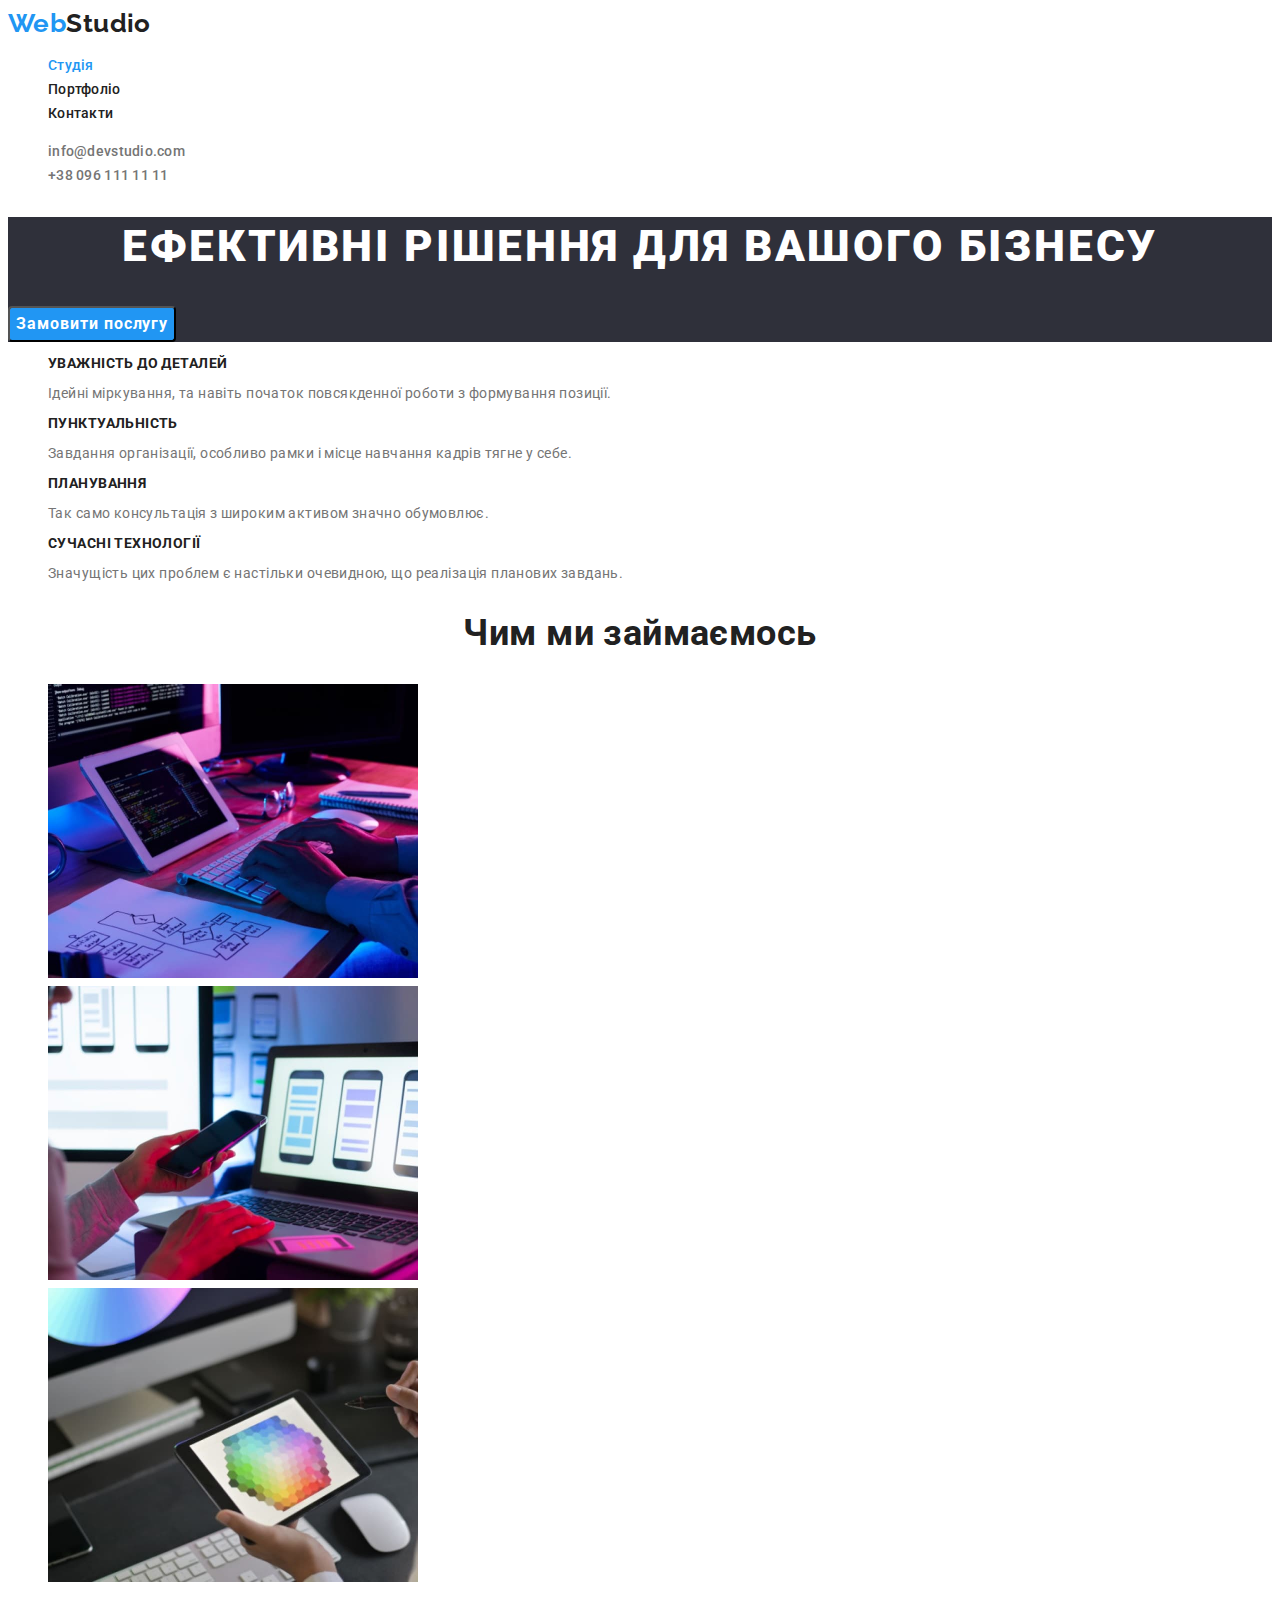
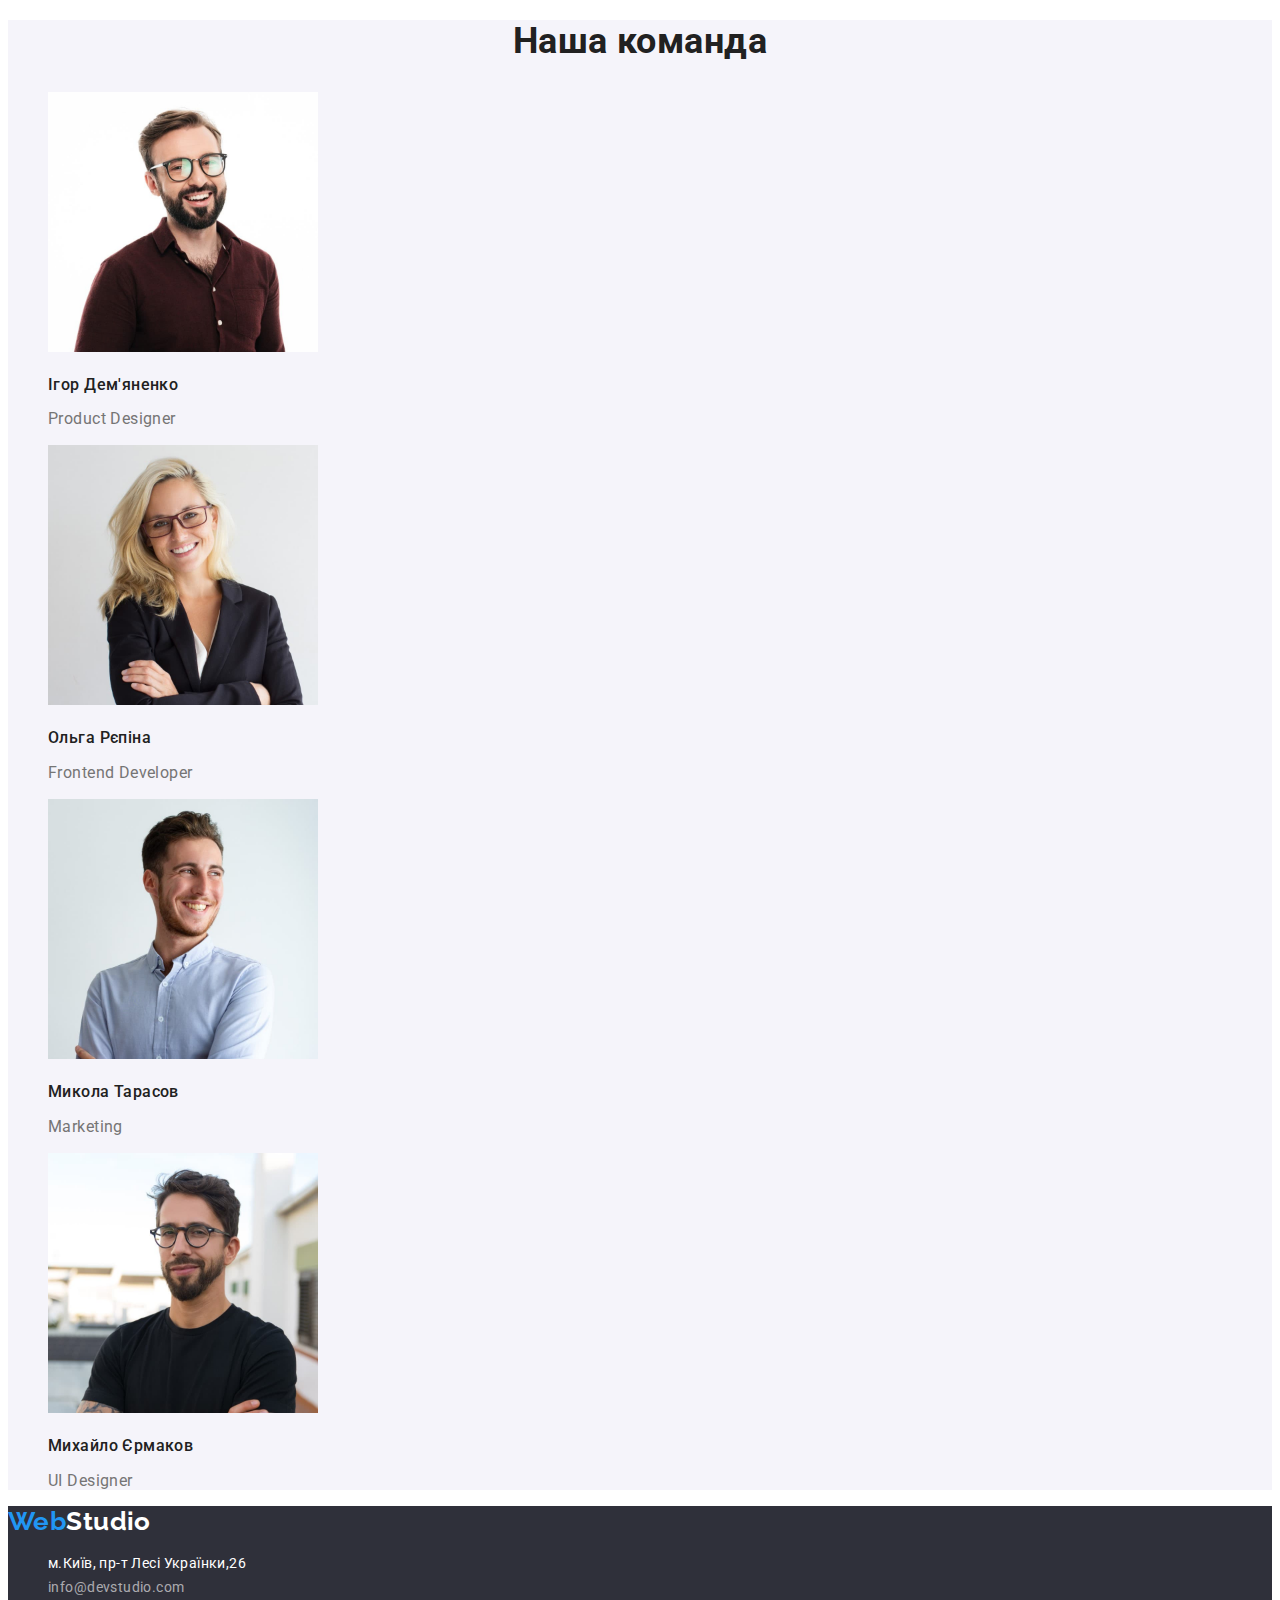
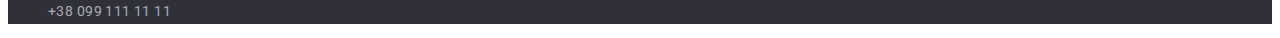
<file: index.html>
<!DOCTYPE html>
<html lang="uk">
  <head>
    <meta charset="UTF-8" />
    <meta http-equiv="X-UA-Compatible" content="IE=edge" />
    <meta name="viewport" content="width=device-width, initial-scale=1.0" />
    <title>Студія</title>
    <!--Шрифти початок-->
    <link rel="preconnect" href="https://fonts.googleapis.com" />
    <link rel="preconnect" href="https://fonts.gstatic.com" crossorigin />
    <link
      href="https://fonts.googleapis.com/css2?family=Raleway:wght@700&family=Roboto:wght@400;500;700;900&display=swap"
      rel="stylesheet"
    />
    <!--Шрифти закінчення-->
    <!--styles start-->
    <link rel="stylesheet" href="./css/styles.css" />
    <!--styles end-->
  </head>

  <body>
    <!--Секція хедер-->
    <header class="page-header">
      <nav>
        <a class="header-logo link" lang="en" href=""
          >Web<span class="header-logo-studio">Studio</span></a
        >
        <ul class="list">
          <li><a class="header-link link current-link" href="">Студія</a></li>
          <li><a class="header-link link" href="./portfolio.html">Портфоліо</a></li>
          <li><a class="header-link link" href="">Контакти</a></li>
        </ul>
      </nav>

      <ul class="list">
        <li>
          <a class="header-contact link" href="mailto:info@devstudio.com">info@devstudio.com</a>
        </li>
        <li>
          <a class="header-contact link" href="tel:+380961111111">+38 096 111 11 11</a>
        </li>
      </ul>
    </header>
    <main>
      <!--Секція Hero-->
      <section class="hero-section">
        <h1 class="main-title">Ефективні рішення для вашого бізнесу</h1>
        <button class="main-button" type="button">Замовити послугу</button>
      </section>
      <!--Секція Особливості-->
      <section class="feature">
        <h2 hidden>Наші особливості</h2>
        <ul class="feature-list list">
          <li>
            <h3 class="feature-list">Уважність до деталей</h3>
            <p class="feature-prop">
              Ідейні міркування, та навіть початок повсякденної роботи з формування позиції.
            </p>
          </li>
          <li>
            <h3 class="feature-list">Пунктуальність</h3>
            <p class="feature-prop">
              Завдання організації, особливо рамки і місце навчання кадрів тягне у себе.
            </p>
          </li>
          <li>
            <h3 class="feature-list">Планування</h3>
            <p class="feature-prop">Так само консультація з широким активом значно обумовлює.</p>
          </li>
          <li>
            <h3 class="feature-list">Сучасні технології</h3>
            <p class="feature-prop">
              Значущість цих проблем є настільки очевидною, що реалізація планових завдань.
            </p>
          </li>
        </ul>
      </section>
      <!--Секція чим ми займаємось-->
      <section class="wwd">
        <h2 class="wwd-title">Чим ми займаємось</h2>
        <ul class="list">
          <li>
            <img src="./images/about/about-1.jpg" alt="" width="370" height="294" />
          </li>
          <li>
            <img src="./images/about/about-2.jpg" alt="" width="370" height="294" />
          </li>
          <li>
            <img src="./images/about/about-3.jpg" alt="" width="370" height="294" />
          </li>
        </ul>
      </section>
      <!--Наша команда-->
      <section class="section-team">
        <h2 class="team-title">Наша команда</h2>

        <ul class="list">
          <li>
            <img
              src="./images/team/igot-demyanenko.jpg"
              alt="Ігор Дем'яненко"
              width="270"
              height="260"
            />
            <h3 class="team-list">Ігор Дем'яненко</h3>
            <p class="team-prof" lang="en">Product Designer</p>
          </li>
          <li>
            <img src="./images/team/olha-repina.jpg" alt="Ольга Рєпіна" width="270" height="260" />
            <h3 class="team-list">Ольга Рєпіна</h3>
            <p class="team-prof" lang="en">Frontend Developer</p>
          </li>
          <li>
            <img src="./images/team/m-tarasov.jpg" alt="Микола Тарасов" width="270" height="260" />
            <h3 class="team-list">Микола Тарасов</h3>
            <p class="team-prof" lang="en">Marketing</p>
          </li>
          <li>
            <img
              src="./images/team/m-yermakov.jpg"
              alt="Михайло Єрмаков"
              width="270"
              height="260"
            />
            <h3 class="team-list">Михайло Єрмаков</h3>
            <p class="team-prof" lang="en">UI Designer</p>
          </li>
        </ul>
      </section>
    </main>
    <!-- Секція футер -->
    <footer class="page-footer">
      <a class="footer-logo link" lang="en" href=""
        >Web<span class="footer-logo-studio">Studio </span>
      </a>
      <address>
        <ul class="list">
          <li>
            <a
              class="footer-adress link"
              href="https://goo.gl/maps/cs2QQsm9uVFt8RUUA"
              target="_blank"
              rel="noopener noreferrer"
            >
              м.Київ, пр-т Лесі Українки,26
            </a>
          </li>
          <li>
            <a class="footer-contact link" href="mailto:info@devstudio.com">info@devstudio.com</a>
          </li>
          <li>
            <a class="footer-contact link" href="tel:+380991111111">+38 099 111 11 11</a>
          </li>
        </ul>
      </address>
    </footer>
  </body>
</html>
</file>
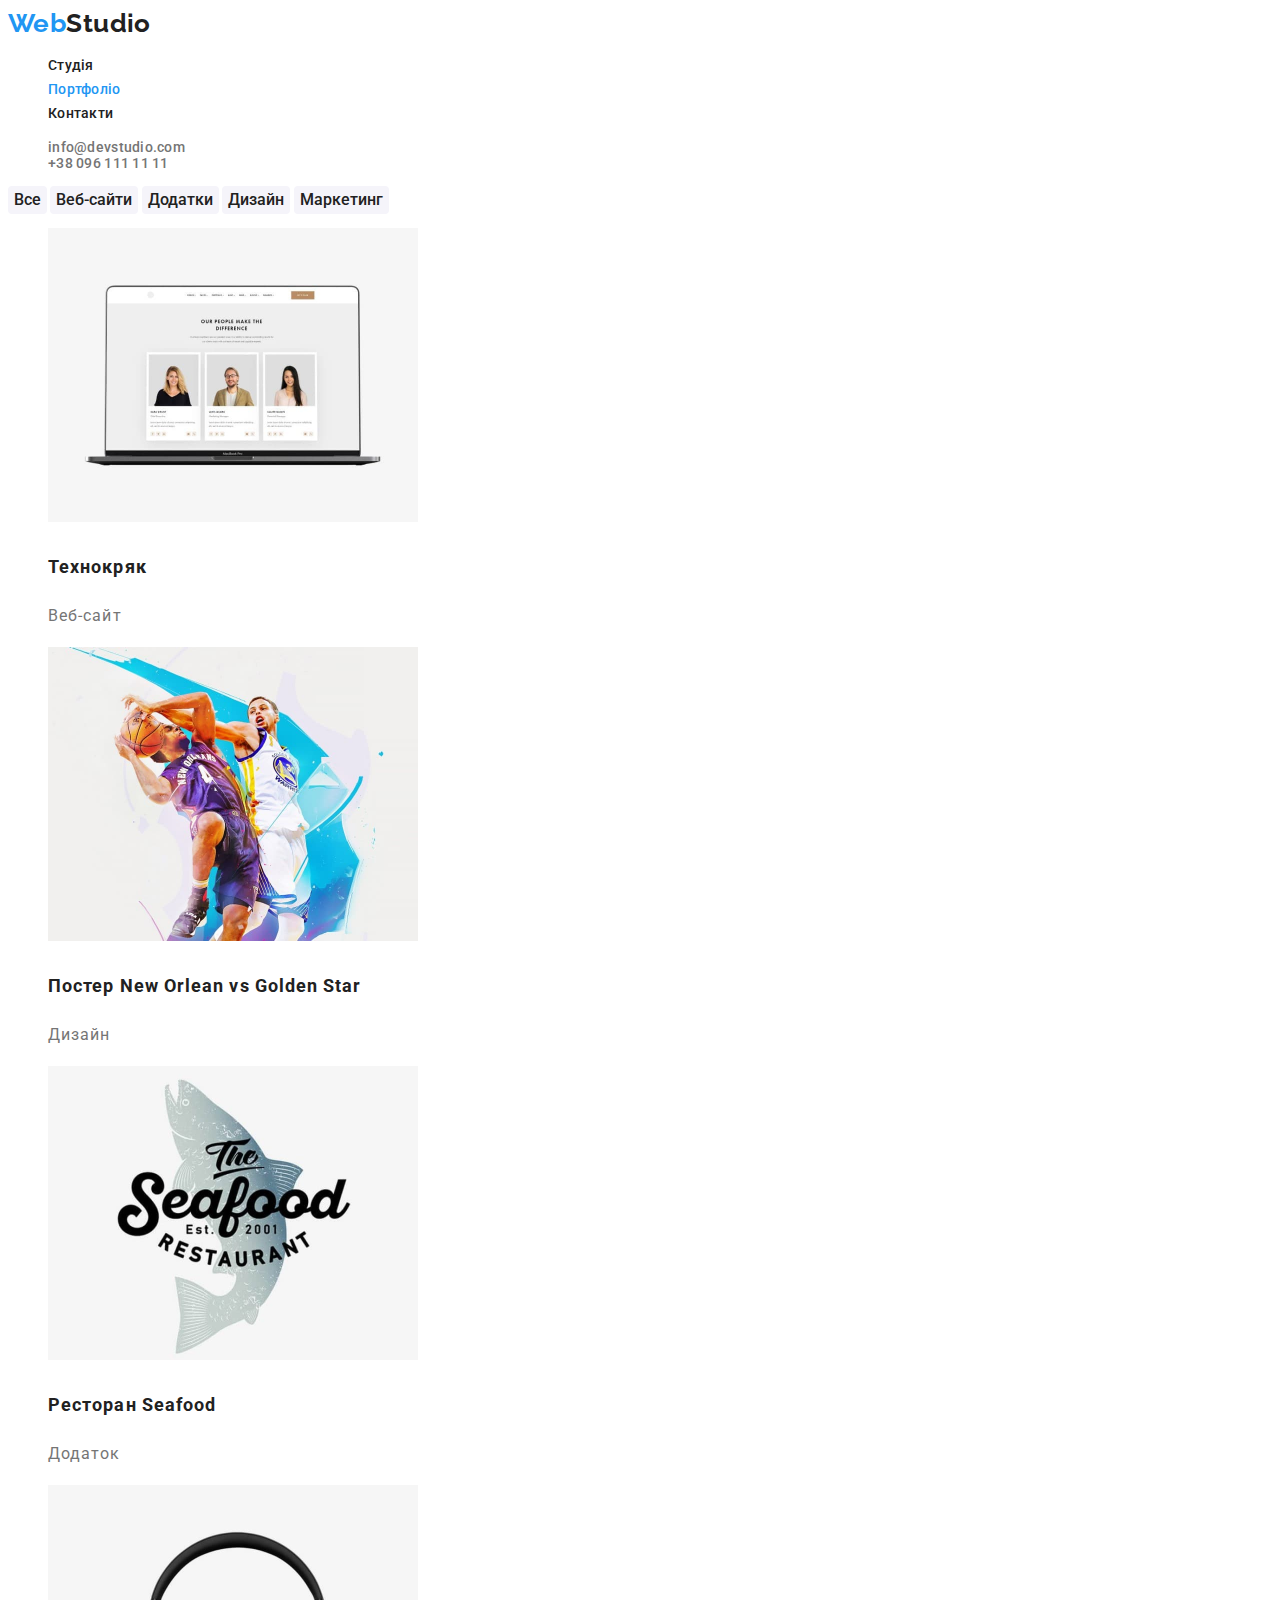
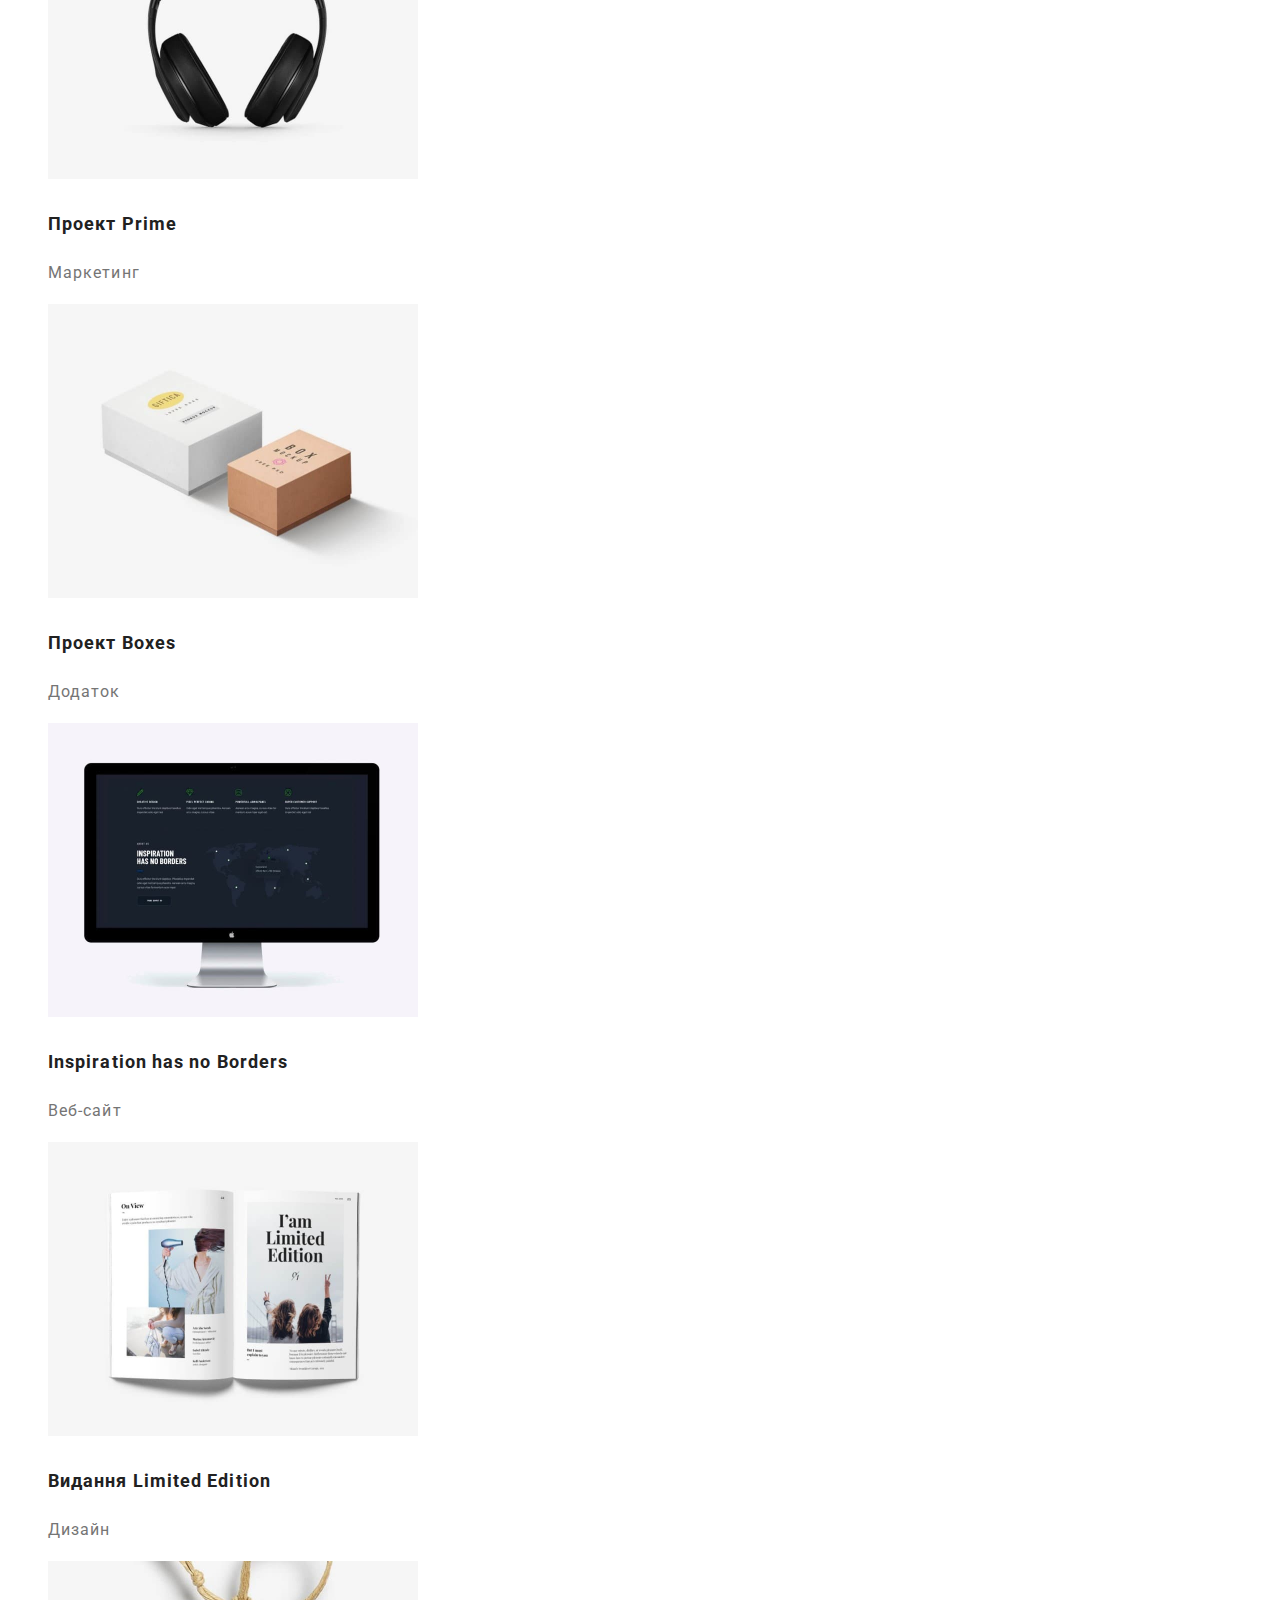
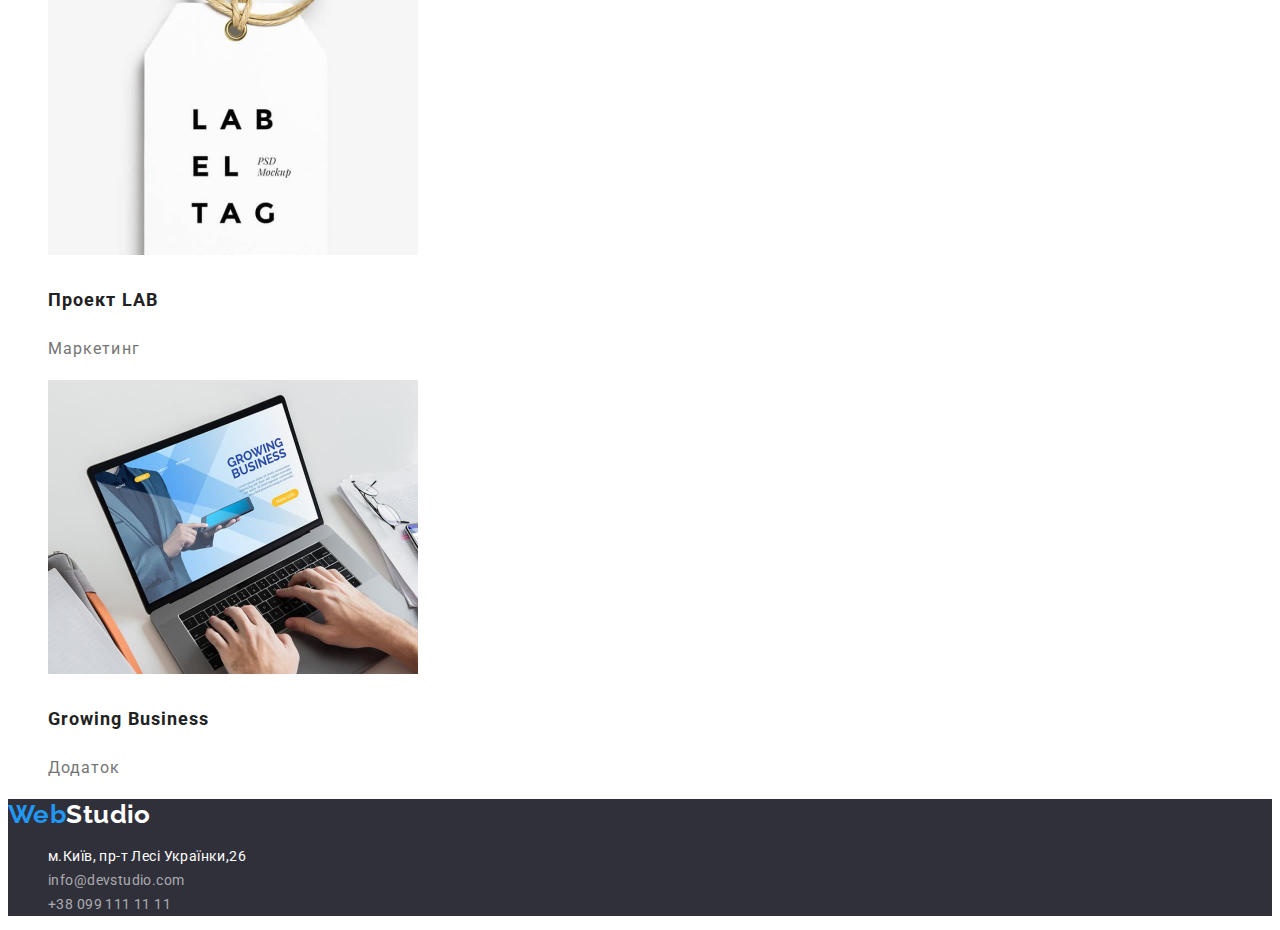
<file: portfolio.html>
<!DOCTYPE html>
<html lang="uk">
  <head>
    <meta charset="UTF-8" />
    <meta http-equiv="X-UA-Compatible" content="IE=edge" />
    <meta name="viewport" content="width=device-width, initial-scale=1.0" />
    <title>Портфоліо</title>
    <!--Шрифти початок-->
    <link rel="preconnect" href="https://fonts.googleapis.com" />
    <link rel="preconnect" href="https://fonts.gstatic.com" crossorigin />
    <link
      href="https://fonts.googleapis.com/css2?family=Raleway:wght@700&family=Roboto:wght@400;500;700;900&display=swap"
      rel="stylesheet"
    />
    <!--Шрифти закінчення-->
    <!--styles start-->
    <link rel="stylesheet" href="./css/styles.css" />
    <!--styles end-->
  </head>
  <body>
    <!--Секція хедер-->
    <header class="page-header">
      <nav>
        <a class="header-logo link" lang="en" href=""
          >Web<span class="header-logo-studio">Studio</span></a
        >
        <ul class="list">
          <li><a class="header-link link" href="./index.html">Студія</a></li>
          <li><a class="header-link link current-link" href="">Портфоліо</a></li>
          <li><a class="header-link link" href="">Контакти</a></li>
        </ul>
      </nav>

      <ul class="header-contact list">
        <li>
          <a class="header-contact link" href="mailto:info@devstudio.com">info@devstudio.com</a>
        </li>
        <li>
          <a class="header-contact link" href="tel:+380961111111">+38 096 111 11 11</a>
        </li>
      </ul>
    </header>
    <main>
      <!--Секція Hero-->
      <section class="portfolio-hero">
        <h1 hidden>Портфоліо</h1>
        <div>
          <button class="portfolio-button" type="button">Все</button>
          <button class="portfolio-button" type="button">Веб-сайти</button>
          <button class="portfolio-button" type="button">Додатки</button>
          <button class="portfolio-button" type="button">Дизайн</button>
          <button class="portfolio-button" type="button">Маркетинг</button>
        </div>

        <ul class="list">
          <li>
            <a class="portfolio-list link" href="">
              <img
                src="./images/portfolio/technocrack.jpg"
                alt="Технокряк"
                width="370"
                height="294"
              />
              <h2 class="portfolio-list">Технокряк</h2>
              <p class="portfolio-chapter" lang="en">Веб-сайт</p>
            </a>
          </li>
          <li>
            <a class="portfolio-list link" href="">
              <img
                src="./images/portfolio/poster1.jpg"
                alt="Постер New Orlean vs Golden Star"
                width="370"
                height="294"
              />
              <h2 class="portfolio-list">
                Постер <span lang="en">New Orlean vs Golden Star</span>
              </h2>
              <p class="portfolio-chapter">Дизайн</p>
            </a>
          </li>
          <li>
            <a class="portfolio-list link" href="">
              <img
                src="./images/portfolio/restaurant.jpg"
                alt="Ресторан Seafood"
                width="370"
                height="294"
              />
              <h2 class="portfolio-list">Ресторан <span lang="en">Seafood</span></h2>
              <p class="portfolio-chapter">Додаток</p>
            </a>
          </li>
          <li>
            <a class="portfolio-list link" href="">
              <img
                src="./images/portfolio/project-pryme.jpg"
                alt="ПроектPrime"
                width="370"
                height="294"
              />
              <h2 class="portfolio-list">Проект <span lang="en">Prime</span></h2>
              <p class="portfolio-chapter">Маркетинг</p></a
            >
          </li>
          <li>
            <a class="portfolio-list link" href="">
              <img
                src="./images/portfolio/project-boxes.jpg"
                alt="Проект Boxes"
                width="370"
                height="294"
              />
              <h2 class="portfolio-list">Проект <span lang="en">Boxes</span></h2>
              <p class="portfolio-chapter">Додаток</p></a
            >
          </li>
          <li>
            <a class="portfolio-list link" href="">
              <img
                src="./images/portfolio/ws-inspiration.jpg"
                alt="Inspiration has no Borders"
                width="370"
                height="294"
              />
              <h2 class="portfolio-list" lang="en">Inspiration has no Borders</h2>
              <p class="portfolio-chapter">Веб-сайт</p></a
            >
          </li>
          <li>
            <a class="portfolio-list link" href="">
              <img
                src="./images/portfolio/limited-edition.jpg"
                alt="Видання Limited Edition"
                width="370"
                height="294"
              />
              <h2 class="portfolio-list">Видання <span lang="en">Limited Edition</span></h2>
              <p class="portfolio-chapter">Дизайн</p></a
            >
          </li>
          <li>
            <a class="portfolio-list link" href="">
              <img
                src="./images/portfolio/project-lab.jpg"
                alt="Проект LAB"
                width="370"
                height="294"
              />
              <h2 class="portfolio-list">Проект <span lang="en">LAB</span></h2>
              <p class="portfolio-chapter">Маркетинг</p></a
            >
          </li>
          <li>
            <a class="portfolio-list link" href="">
              <img
                src="./images/portfolio/app-business.jpg"
                alt="Growing Business"
                width="370"
                height="294"
              />
              <h2 class="portfolio-list" lang="en">Growing Business</h2>
              <p class="portfolio-chapter">Додаток</p></a
            >
          </li>
        </ul>
      </section>
    </main>
    <!-- Секція футер -->
    <footer class="page-footer">
      <a class="footer-logo link" lang="en" href=""
        >Web<span class="footer-logo-studio">Studio </span>
      </a>
      <address>
        <ul class="list">
          <li>
            <a
              class="footer-adress link"
              href="https://goo.gl/maps/cs2QQsm9uVFt8RUUA"
              target="_blank"
              rel="noopener noreferrer"
            >
              м.Київ, пр-т Лесі Українки,26
            </a>
          </li>
          <li>
            <a class="footer-contact link" href="mailto:info@devstudio.com">info@devstudio.com</a>
          </li>
          <li>
            <a class="footer-contact link" href="tel:+380991111111">+38 099 111 11 11</a>
          </li>
        </ul>
      </address>
    </footer>
  </body>
</html>
</file>
<file: css/styles.css>
:root {
  /* fonts */
  --main-font: 'Roboto';
  --secondary-font: 'Raleway';
  /* text colors */
  --accent-txt-color: #2196f3;
  --black-txt-color: #212121;
  --gray-txt-color: #757575;
  --white-txt-color: #ffffff;
  /* bg-colors */
  --background-white-color: #ffffff;
  --background-hero-color: #2f303a;
  --background-main-color: #e5e5e5;
  --background-team-color: #f5f4fa;
  --background-footer-color: #2f303a;
  /* others */
  --button-txt-color: #2196f3;
  --footer-contact-color: rgba(255, 255, 255, 0.6);
  --portfolio-button-color: #f5f4fa;
}

body {
  font-family: var(--main-font), sans-serif;
  font-size: 14px;
  line-height: 1.71;
  letter-spacing: 0.03em;
  color: var(--black-txt-color);
  background-color: var(--background-white-color);
}

/* common styles start */

.header-link {
  color: var(--black-txt-color);
  font-weight: 500;
  line-height: 1.14;
  letter-spacing: 0.02em;
}
.header-link:hover,
.header-link:focus {
  color: var(--accent-txt-color);
}
.link {
  text-decoration: none;
}
.list {
  list-style: none;
}
/* common styles end */

/* Header section */
.page-header {
  color: var(--background-white-color);
}
.header-logo {
  font-family: var(--secondary-font);
  font-weight: 700;
  font-size: 26px;
  line-height: 1.19;
  color: var(--accent-txt-color);
}
.header-logo-studio {
  color: var(--black-txt-color);
}
/* .header-link {
  font-weight: 500;
    line-height: 1.14;
 
} */

.link.current-link {
  color: var(--accent-txt-color);
}
.header-contact {
  font-weight: 500;
  line-height: 1.14;
  letter-spacing: 0.02em;
  color: var(--gray-txt-color);
}

.header-contact:hover,
.header-contact:focus {
  color: var(--accent-txt-color);
}
.hero-section {
  background-color: var(--background-hero-color);
}
.main-title {
  font-weight: 900;
  font-size: 44px;
  line-height: 1.36;
  text-align: center;
  letter-spacing: 0.06em;
  text-transform: uppercase;
  color: var(--white-txt-color);
}
.main-button {
  font-weight: 700;
  font-size: 16px;
  line-height: 1.88;
  text-align: center;
  display: flex;
  align-items: center;
  text-align: center;
  letter-spacing: 0.06em;
  color: var(--white-txt-color);
  background: var(--button-txt-color);
  border-radius: 4px;
  font-family: inherit;
}
.main-button:hover,
.main-button:focus {
  color: var(--accent-txt-color);
}

.feature {
  font-size: 14px;
  line-height: 1.14;
}
.feature-list {
  font-weight: 700;
  font-size: 14px;
  line-height: 1.14;
  text-transform: uppercase;
}
.feature-prop {
  font-weight: 400;
  text-transform: none;
  color: var(--gray-txt-color);
}
/* .wwd {
  background-color: var(--background-main-color);
} */
.wwd-title {
  font-weight: 700;
  font-size: 36px;
  line-height: 1.17;
  text-align: center;
}

.section-team {
  background-color: var(--background-team-color);
}
.team-title {
  font-weight: 700;
  font-size: 36px;
  line-height: 1.17;
  text-align: center;
}
.team-list {
  font-weight: 500;
  font-size: 16px;
  line-height: 1.18;
}
.team-prof {
  font-size: 16px;
  line-height: 1.18;
  color: var(--gray-txt-color);
}
.page-footer {
  background-color: var(--background-footer-color);
}

.footer-logo {
  font-family: var(--secondary-font);
  font-weight: 700;
  font-size: 26px;
  line-height: 1.19;
  color: var(--accent-txt-color);
}

.footer-logo-studio {
  color: var(--white-txt-color);
}

.footer-adress {
  font-style: normal;
  color: var(--white-txt-color);
}
.footer-adress:hover,
.footer-adress:focus {
  color: var(--accent-txt-color);
}

.footer-contact {
  font-style: normal;
  color: var(--footer-contact-color);
}
.footer-contact:hover,
.footer-contact:focus {
  color: var(--accent-txt-color);
}
/* портфоліо */
/* .portfolio-hero {
  
} */
.portfolio-button {
  font-style: normal;
  font-weight: 500;
  font-size: 16px;
  line-height: 1.62;
  text-align: center;
  font-family: inherit;
  color: var(--black-txt-color);
  background: var(--portfolio-button-color);
  border-radius: 4px;
  border-style: none;
}
.portfolio-button:hover,
.portfolio-button:focus {
  color: var(--white-txt-color);
  background-color: var(--button-txt-color);
}

.portfolio-list {
  font-weight: 700;
  font-size: 18px;
  line-height: 2;
  letter-spacing: 0.06em;
  color: var(--black-txt-color);
}

.portfolio-chapter {
  font-style: normal;
  font-weight: 400;
  font-size: 16px;
  line-height: 1.88;
  color: var(--gray-txt-color);
}
</file>
